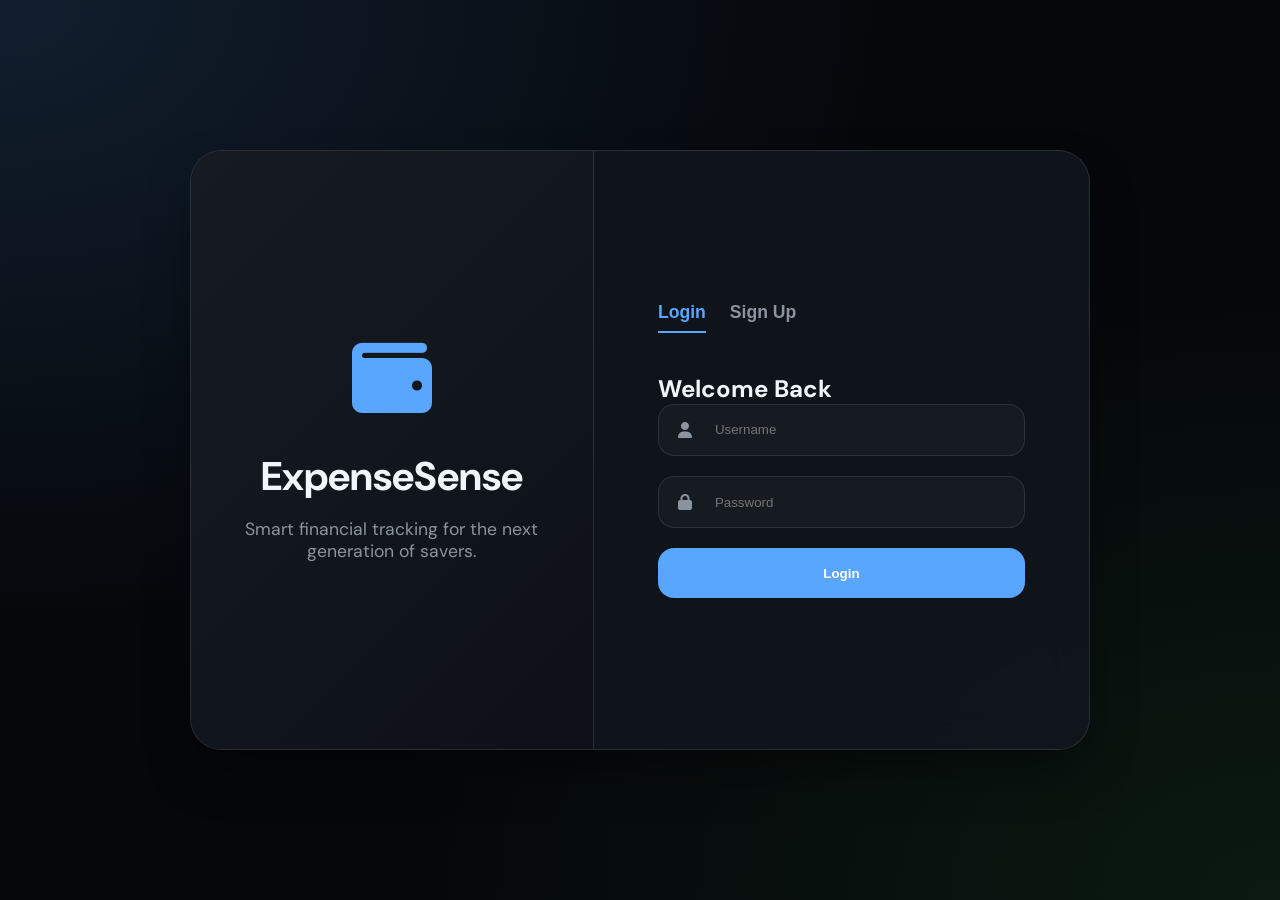
<file: templates/login.html>
<!DOCTYPE html>
<html lang="en">
<head>
    <meta charset="UTF-8">
    <meta name="viewport" content="width=device-width, initial-scale=1.0">
    <title>Access | ExpenseSense Pro</title>
    <link href="https://fonts.googleapis.com/css2?family=DM+Sans:wght@400;500;700&display=swap" rel="stylesheet">
    <link rel="stylesheet" href="https://cdnjs.cloudflare.com/ajax/libs/font-awesome/6.4.0/css/all.min.css">
    <style>
        :root {
            --bg-color: #05070a;
            --glass-bg: rgba(22, 27, 34, 0.8);
            --glass-border: rgba(255, 255, 255, 0.1);
            --accent-color: #58a6ff;
            --accent-hover: #1f6feb;
            --text-primary: #f0f6fc;
            --text-secondary: #8b949e;
            --success: #3fb950;
        }

        * { margin: 0; padding: 0; box-sizing: border-box; }

        body {
            font-family: 'DM Sans', sans-serif;
            background-color: var(--bg-color);
            background-image: 
                radial-gradient(at 0% 0%, rgba(88, 166, 255, 0.15) 0, transparent 50%),
                radial-gradient(at 100% 100%, rgba(63, 185, 80, 0.1) 0, transparent 50%);
            height: 100vh;
            display: flex;
            justify-content: center;
            align-items: center;
            overflow: hidden;
            color: var(--text-primary);
        }

        .container {
            width: 100%;
            max-width: 900px;
            height: 600px;
            display: flex;
            background: var(--glass-bg);
            backdrop-filter: blur(20px);
            border: 1px solid var(--glass-border);
            border-radius: 32px;
            overflow: hidden;
            box-shadow: 0 25px 50px -12px rgba(0, 0, 0, 0.5);
            animation: slideUpFade 0.8s cubic-bezier(0.16, 1, 0.3, 1);
        }

        @keyframes slideUpFade {
            from { opacity: 0; transform: translateY(40px); }
            to { opacity: 1; transform: translateY(0); }
        }

        .branding {
            flex: 1;
            background: linear-gradient(135deg, #161b22 0%, #0d1117 100%);
            display: flex;
            flex-direction: column;
            justify-content: center;
            align-items: center;
            padding: 3rem;
            text-align: center;
            border-right: 1px solid var(--glass-border);
            position: relative;
            overflow: hidden;
        }

        .branding i {
            font-size: 5rem;
            color: var(--accent-color);
            margin-bottom: 2rem;
            z-index: 1;
        }

        .branding h1 { font-size: 2.5rem; margin-bottom: 1rem; z-index: 1; }
        .branding p { color: var(--text-secondary); font-size: 1.1rem; z-index: 1; }

        .form-area {
            flex: 1.2;
            padding: 4rem;
            display: flex;
            flex-direction: column;
            justify-content: center;
            background: rgba(13, 17, 23, 0.4);
        }

        .tabs { display: flex; gap: 1.5rem; margin-bottom: 2.5rem; }
        .tab-btn {
            background: none; border: none; color: var(--text-secondary);
            font-size: 1.1rem; font-weight: 700; cursor: pointer;
            padding-bottom: 0.5rem; border-bottom: 2px solid transparent;
            transition: all 0.3s;
        }
        .tab-btn.active { color: var(--accent-color); border-bottom-color: var(--accent-color); }

        .form-content { display: none; }
        .form-content.active { display: block; animation: fadeIn 0.4s ease-out; }

        @keyframes fadeIn { from { opacity: 0; transform: translateX(10px); } to { opacity: 1; transform: translateX(0); } }

        .input-group { margin-bottom: 1.25rem; position: relative; }
        .input-group i { position: absolute; left: 1.25rem; top: 50%; transform: translateY(-50%); color: var(--text-secondary); }
        input {
            width: 100%; background: rgba(255, 255, 255, 0.03); border: 1px solid var(--glass-border);
            padding: 1.1rem 1.1rem 1.1rem 3.5rem; border-radius: 16px; color: white; outline: none;
        }
        input:focus { border-color: var(--accent-color); }

        .btn {
            width: 100%; padding: 1.1rem; border-radius: 16px; font-weight: 700;
            cursor: pointer; transition: all 0.3s; border: none;
            display: flex; align-items: center; justify-content: center; gap: 0.75rem;
        }
        .btn-primary { background: var(--accent-color); color: white; }
        .btn-primary:hover { transform: translateY(-2px); box-shadow: 0 10px 20px rgba(88, 166, 255, 0.2); }

        .alert { padding: 1rem; border-radius: 12px; font-size: 0.9rem; margin-bottom: 1.5rem; display: none; }
        .alert-error { background: rgba(248, 81, 73, 0.1); color: #ff7b72; border: 1px solid rgba(248, 81, 73, 0.2); }
        .alert-success { background: rgba(63, 185, 80, 0.1); color: #7ee787; border: 1px solid rgba(63, 185, 80, 0.2); }
    </style>
</head>
<body>
    <div class="container">
        <div class="branding">
            <i class="fas fa-wallet"></i>
            <h1>ExpenseSense</h1>
            <p>Smart financial tracking for the next generation of savers.</p>
        </div>

        <div class="form-area">
            <div class="tabs">
                <button class="tab-btn active" onclick="switchTab('login')">Login</button>
                <button class="tab-btn" onclick="switchTab('signup')">Sign Up</button>
            </div>

            <!-- Login Form -->
            <div id="login-form-container" class="form-content active">
                <h2>Welcome Back</h2>
                <div id="login-alert" class="alert alert-error"></div>
                <form id="login-form">
                    <div class="input-group">
                        <input type="text" id="login-user" placeholder="Username" required>
                        <i class="fas fa-user"></i>
                    </div>
                    <div class="input-group">
                        <input type="password" id="login-pass" placeholder="Password" required>
                        <i class="fas fa-lock"></i>
                    </div>
                    <button type="submit" class="btn btn-primary">Login</button>
                </form>
            </div>

            <!-- Sign Up Form -->
            <div id="signup-form-container" class="form-content">
                <h2>Create Account</h2>
                <div id="signup-alert" class="alert"></div>
                <form id="signup-form">
                    <div class="input-group">
                        <input type="text" id="reg-user" placeholder="Username" required>
                        <i class="fas fa-user-plus"></i>
                    </div>
                    <div class="input-group">
                        <input type="email" id="reg-email" placeholder="Email" required>
                        <i class="fas fa-envelope"></i>
                    </div>
                    <div class="input-group">
                        <input type="password" id="reg-pass" placeholder="Password" required>
                        <i class="fas fa-lock"></i>
                    </div>
                    <button type="submit" class="btn btn-primary" style="background: var(--success);">Sign Up</button>
                </form>
            </div>
        </div>
    </div>

    <script>
        function switchTab(tab) {
            document.querySelectorAll('.tab-btn').forEach(btn => btn.classList.remove('active'));
            document.querySelectorAll('.form-content').forEach(form => form.classList.remove('active'));
            if(tab === 'login') {
                document.querySelector('.tab-btn:nth-child(1)').classList.add('active');
                document.getElementById('login-form-container').classList.add('active');
            } else {
                document.querySelector('.tab-btn:nth-child(2)').classList.add('active');
                document.getElementById('signup-form-container').classList.add('active');
            }
        }

        const API_BASE = window.location.origin;

        document.getElementById('login-form').addEventListener('submit', async function(e) {
            e.preventDefault();
            const username = document.getElementById('login-user').value;
            const password = document.getElementById('login-pass').value;
            const alert = document.getElementById('login-alert');

            try {
                const response = await fetch(`${API_BASE}/login`, {
                    method: 'POST',
                    headers: { 'Content-Type': 'application/json' },
                    body: JSON.stringify({ username, password })
                });
                const data = await response.json();

                if (response.ok) {
                    localStorage.setItem('isLoggedIn', 'true');
                    localStorage.setItem('user_id', data.user_id);
                    localStorage.setItem('username', data.username);
                    window.location.href = '/';
                } else {
                    alert.textContent = data.error || 'Login failed';
                    alert.style.display = 'block';
                }
            } catch (err) {
                alert.textContent = 'Connection error';
                alert.style.display = 'block';
            }
        });

        document.getElementById('signup-form').addEventListener('submit', async function(e) {
            e.preventDefault();
            const username = document.getElementById('reg-user').value;
            const email = document.getElementById('reg-email').value;
            const password = document.getElementById('reg-pass').value;
            const alert = document.getElementById('signup-alert');

            try {
                const response = await fetch(`${API_BASE}/signup`, {
                    method: 'POST',
                    headers: { 'Content-Type': 'application/json' },
                    body: JSON.stringify({ username, email, password })
                });
                const data = await response.json();

                if (response.ok) {
                    alert.textContent = 'Account created! Please login.';
                    alert.className = 'alert alert-success';
                    alert.style.display = 'block';
                    setTimeout(() => switchTab('login'), 2000);
                } else {
                    alert.textContent = data.error || 'Signup failed';
                    alert.className = 'alert alert-error';
                    alert.style.display = 'block';
                }
            } catch (err) {
                alert.textContent = 'Connection error';
                alert.className = 'alert alert-error';
                alert.style.display = 'block';
            }
        });
    </script>
</body>
</html>
</file>
